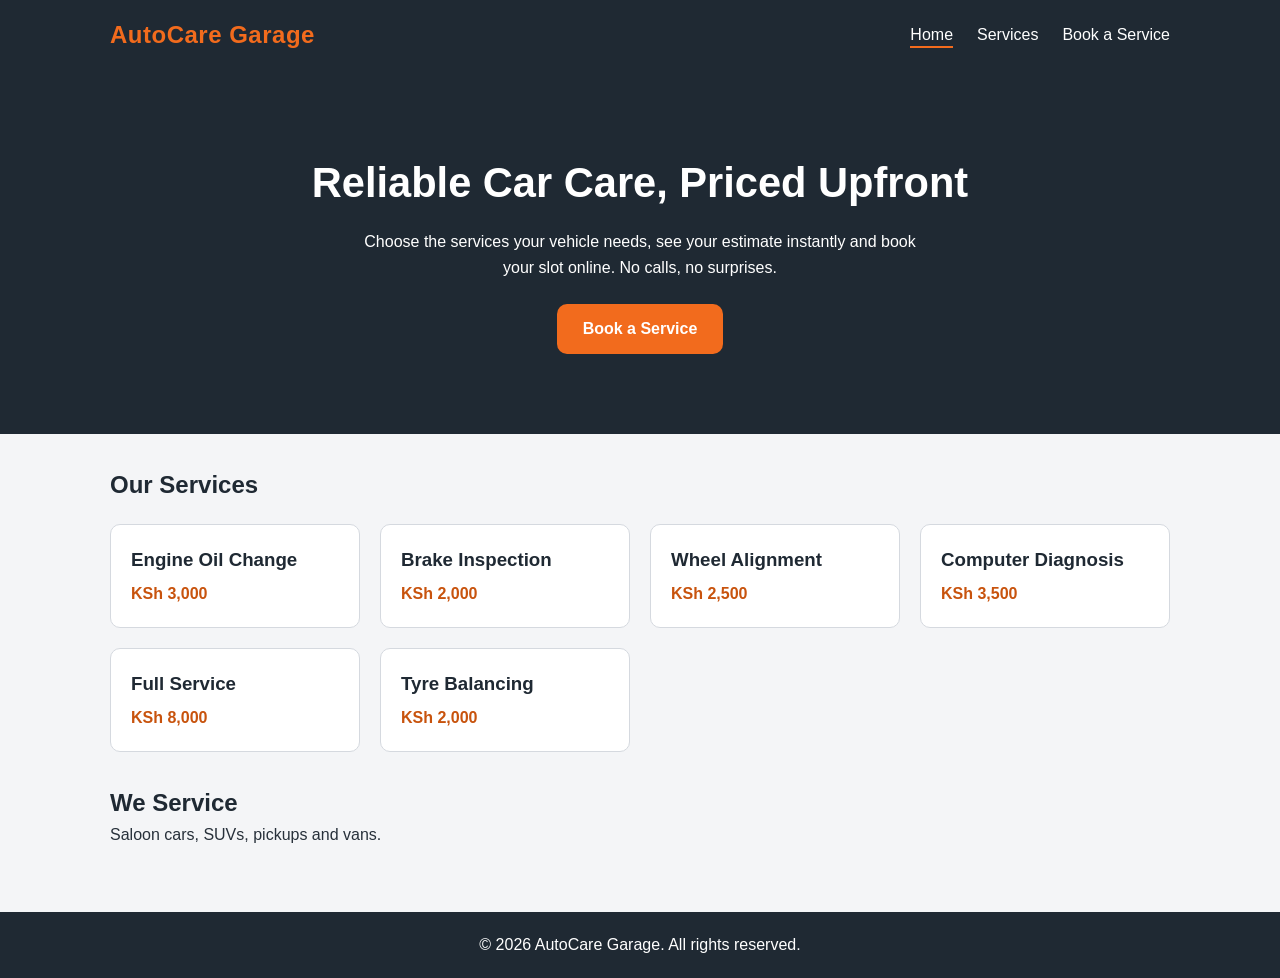
<file: index.html>
<!DOCTYPE html>
<html lang="en">
<head>
    <meta charset="UTF-8">
    <meta name="viewport" content="width=device-width, initial-scale=1">
    <title>AutoCare Garage | Home</title>
    <link rel="stylesheet" href="css/style.css">
</head>
<body>
    <header class="site-header">
        <div class="container">
            <a class="logo" href="index.html">AutoCare Garage</a>
            <nav>
                <ul class="nav-links">
                    <li><a class="active" href="index.html">Home</a></li>
                    <li><a href="#services">Services</a></li>
                    <li><a href="service.html">Book a Service</a></li>
                </ul>
            </nav>
        </div>
    </header>

    <section class="hero">
        <h1>Reliable Car Care, Priced Upfront</h1>
        <p>Choose the services your vehicle needs, see your estimate instantly
           and book your slot online. No calls, no surprises.</p>
        <a class="btn" href="service.html">Book a Service</a>
    </section>

    <main class="container">
        <section id="services">
            <h2>Our Services</h2>
            <div class="card-grid">
                <article class="card"><h3>Engine Oil Change</h3><p class="price">KSh 3,000</p></article>
                <article class="card"><h3>Brake Inspection</h3><p class="price">KSh 2,000</p></article>
                <article class="card"><h3>Wheel Alignment</h3><p class="price">KSh 2,500</p></article>
                <article class="card"><h3>Computer Diagnosis</h3><p class="price">KSh 3,500</p></article>
                <article class="card"><h3>Full Service</h3><p class="price">KSh 8,000</p></article>
                <article class="card"><h3>Tyre Balancing</h3><p class="price">KSh 2,000</p></article>
            </div>
        </section>
        <section style="margin-top: 2rem;">
            <h2>We Service</h2>
            <p>Saloon cars, SUVs, pickups and vans.</p>
        </section>
    </main>

    <footer class="site-footer">&copy; 2026 AutoCare Garage. All rights reserved.</footer>
</body>
</html>
</file>
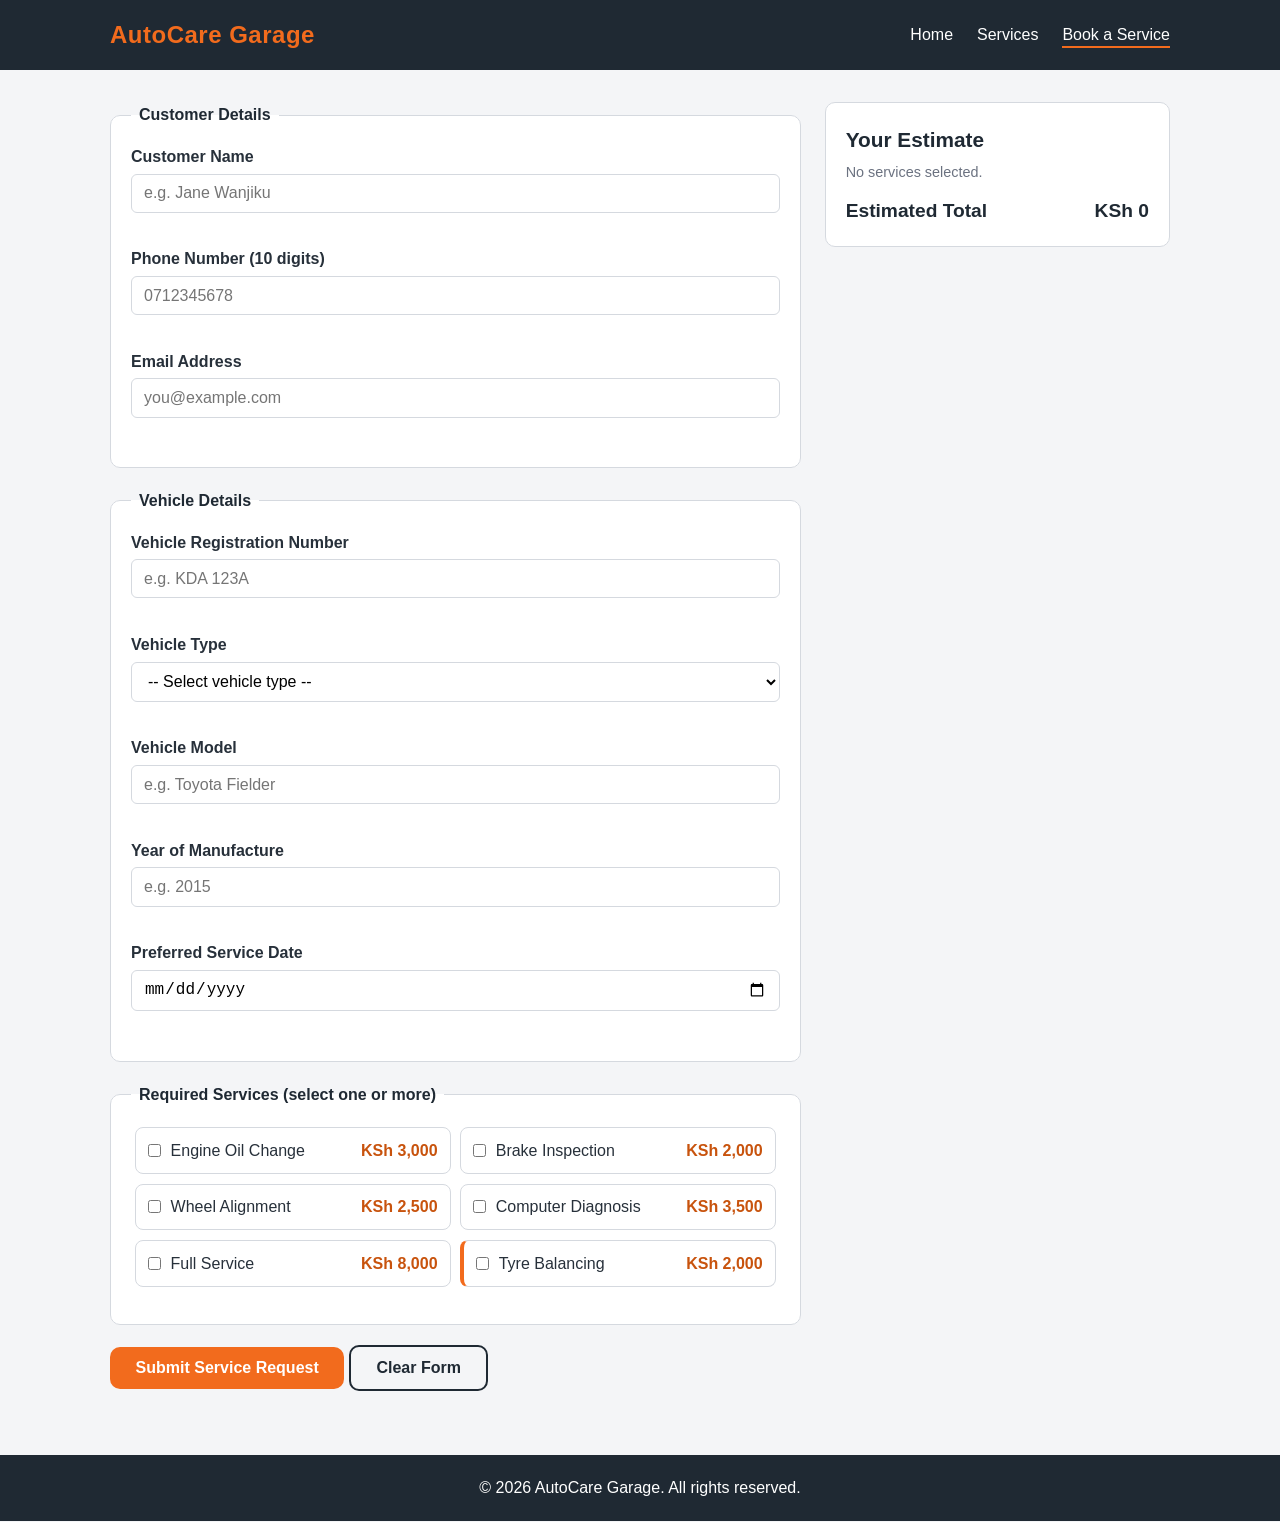
<file: service.html>
<!DOCTYPE html>
<html lang="en">
<head>
    <meta charset="UTF-8">
    <meta name="viewport" content="width=device-width, initial-scale=1">
    <title>Book a Service | AutoCare Garage</title>
    <link rel="stylesheet" href="css/style.css">
</head>
<body>
    <header class="site-header">
        <div class="container">
            <a class="logo" href="index.html">AutoCare Garage</a>
            <nav>
                <ul class="nav-links">
                    <li><a href="index.html">Home</a></li>
                    <li><a href="index.html#services">Services</a></li>
                    <li><a class="active" href="service.html">Book a Service</a></li>
                </ul>
            </nav>
        </div>
    </header>

    <main class="container service-layout">
        <!-- novalidate: validation is done by validateServiceForm() in js/script.js -->
        <form id="serviceForm" action="process_service.php" method="POST" novalidate>

            <fieldset>
                <legend>Customer Details</legend>
                <div class="form-group">
                    <label for="customerName">Customer Name</label>
                    <input type="text" id="customerName" name="customer_name" placeholder="e.g. Jane Wanjiku">
                    <span class="error" id="error-customerName"></span>
                </div>
                <div class="form-group">
                    <label for="phone">Phone Number (10 digits)</label>
                    <input type="tel" id="phone" name="phone" placeholder="0712345678" maxlength="10">
                    <span class="error" id="error-phone"></span>
                </div>
                <div class="form-group">
                    <label for="email">Email Address</label>
                    <input type="email" id="email" name="email" placeholder="you@example.com">
                    <span class="error" id="error-email"></span>
                </div>
            </fieldset>

            <fieldset>
                <legend>Vehicle Details</legend>
                <div class="form-group">
                    <label for="regNumber">Vehicle Registration Number</label>
                    <input type="text" id="regNumber" name="reg_number" placeholder="e.g. KDA 123A">
                    <span class="error" id="error-regNumber"></span>
                </div>
                <div class="form-group">
                    <label for="vehicleType">Vehicle Type</label>
                    <select id="vehicleType" name="vehicle_type">
                        <option value="">-- Select vehicle type --</option>
                        <option value="saloon">Saloon Car</option>
                        <option value="suv">SUV</option>
                        <option value="pickup">Pickup</option>
                        <option value="van">Van</option>
                    </select>
                    <div class="notice hidden" id="vehicleInfo"></div>
                    <span class="error" id="error-vehicleType"></span>
                </div>
                <div class="form-group">
                    <label for="vehicleModel">Vehicle Model</label>
                    <input type="text" id="vehicleModel" name="vehicle_model" placeholder="e.g. Toyota Fielder">
                    <span class="error" id="error-vehicleModel"></span>
                </div>
                <div class="form-group">
                    <label for="vehicleYear">Year of Manufacture</label>
                    <input type="number" id="vehicleYear" name="vehicle_year" placeholder="e.g. 2015">
                    <div class="warning hidden" id="ageWarning"></div>
                    <span class="error" id="error-vehicleYear"></span>
                </div>
                <div class="form-group">
                    <label for="serviceDate">Preferred Service Date</label>
                    <input type="date" id="serviceDate" name="service_date">
                    <span class="error" id="error-serviceDate"></span>
                </div>
            </fieldset>

            <fieldset>
                <legend>Required Services (select one or more)</legend>
                <div class="service-grid" id="services" tabindex="-1">
                    <label class="service-option"><input type="checkbox" name="services[]" value="oil_change"> Engine Oil Change <span class="cost">KSh 3,000</span></label>
                    <label class="service-option"><input type="checkbox" name="services[]" value="brake_inspection"> Brake Inspection <span class="cost">KSh 2,000</span></label>
                    <label class="service-option"><input type="checkbox" name="services[]" value="wheel_alignment"> Wheel Alignment <span class="cost">KSh 2,500</span></label>
                    <label class="service-option"><input type="checkbox" name="services[]" value="computer_diagnosis"> Computer Diagnosis <span class="cost">KSh 3,500</span></label>
                    <label class="service-option"><input type="checkbox" name="services[]" value="full_service"> Full Service <span class="cost">KSh 8,000</span></label>
                    <!-- Individualization requirement (digit 4): tyre balancing at KSh 2,000 -->
                    <label class="service-option new-service"><input type="checkbox" name="services[]" value="tyre_balancing"> Tyre Balancing <span class="cost">KSh 2,000</span></label>
                </div>
                <span class="error" id="error-services"></span>
            </fieldset>

            <!-- Total calculated by JavaScript, sent only so PHP can compare; PHP never trusts it -->
            <input type="hidden" id="jsTotal" name="js_total" value="0">

            <button type="submit" class="btn">Submit Service Request</button>
            <button type="reset" class="btn btn-secondary" id="resetBtn">Clear Form</button>
        </form>

        <aside class="summary-card" aria-live="polite">
            <h2>Your Estimate</h2>
            <p class="info summary-count" id="serviceCount">No services selected.</p>
            <div id="summaryLines"></div>
            <div class="summary-total"><span>Estimated Total</span><span id="totalAmount">KSh 0</span></div>
        </aside>
    </main>

    <footer class="site-footer">&copy; 2026 AutoCare Garage. All rights reserved.</footer>

    <script src="js/script.js"></script>
</body>
</html>
</file>
<file: css/style.css>
/* ==========================================================
   AutoCare Garage - shared stylesheet
   Sections: 1. Variables  2. Base  3. Layout  4. Components
   ========================================================== */

/* 1. Variables */
:root {
    --charcoal: #1f2933;
    --orange: #f26b1d;
    --orange-dark: #c8530d;
    --light: #f4f5f7;
    --white: #ffffff;
    --text: #27303a;
    --muted: #6b7280;
    --danger: #c0392b;
    --success: #1e8449;
    --border: #d5d9df;
    --radius: 10px;
}

/* 2. Base */
* { box-sizing: border-box; margin: 0; padding: 0; }

body {
    font-family: "Segoe UI", Tahoma, Arial, sans-serif;
    background: var(--light);
    color: var(--text);
    line-height: 1.6;
}
h1, h2, h3 { color: var(--charcoal); }
a { color: var(--orange-dark); }

/* 3. Layout */
.container { max-width: 1100px; margin: 0 auto; padding: 2rem 1.25rem; }

.site-header { background: var(--charcoal); }
.site-header .container {
    display: flex; justify-content: space-between; align-items: center;
    padding-top: 1rem; padding-bottom: 1rem; flex-wrap: wrap; gap: .5rem;
}
.logo { color: var(--orange); font-size: 1.5rem; font-weight: 800; text-decoration: none; letter-spacing: .5px; }
.nav-links { list-style: none; display: flex; gap: 1.5rem; }
.nav-links a { color: var(--white); text-decoration: none; padding-bottom: 3px; }
.nav-links a:hover, .nav-links a.active { border-bottom: 2px solid var(--orange); }

.hero { background: var(--charcoal); color: var(--white); text-align: center; padding: 5rem 1.25rem; }
.hero h1 { color: var(--white); font-size: 2.6rem; margin-bottom: .75rem; }
.hero p { max-width: 580px; margin: 0 auto 1.5rem; }

.card-grid { display: grid; grid-template-columns: repeat(auto-fit, minmax(220px, 1fr)); gap: 1.25rem; margin-top: 1.25rem; }
.service-layout { display: grid; grid-template-columns: 2fr 1fr; gap: 1.5rem; align-items: start; }

.site-footer { background: var(--charcoal); color: var(--white); text-align: center; padding: 1.25rem; margin-top: 2rem; }

/* 4. Components */
.btn {
    display: inline-block; background: var(--orange); color: var(--white); border: none;
    padding: .75rem 1.6rem; border-radius: var(--radius); font-size: 1rem; font-weight: 600;
    cursor: pointer; text-decoration: none;
}
.btn:hover { background: var(--orange-dark); }
.btn-secondary { background: transparent; border: 2px solid var(--charcoal); color: var(--charcoal); }
.btn-secondary:hover { background: var(--charcoal); color: var(--white); }

.card, .summary-card, .confirmation {
    background: var(--white); border: 1px solid var(--border);
    border-radius: var(--radius); padding: 1.25rem;
}
.card h3 { margin-bottom: .4rem; }
.price { color: var(--orange-dark); font-weight: 700; }

fieldset { border: 1px solid var(--border); border-radius: var(--radius); padding: 1rem 1.25rem; margin-bottom: 1.25rem; background: var(--white); }
legend { color: var(--charcoal); font-weight: 700; padding: 0 .5rem; }

.form-group { margin-bottom: 1rem; }
label { display: block; font-weight: 600; margin-bottom: .25rem; }

input[type="text"], input[type="email"], input[type="tel"],
input[type="number"], input[type="date"], select {
    width: 100%; padding: .6rem .75rem; border: 1px solid var(--border);
    border-radius: 6px; font-size: 1rem; background: var(--white);
}
input:focus, select:focus { outline: 2px solid var(--orange); border-color: var(--orange); }
input.invalid, select.invalid { border-color: var(--danger); background: #fdf0ee; }

.service-grid { display: grid; grid-template-columns: repeat(auto-fit, minmax(220px, 1fr)); gap: .6rem; padding: .25rem; border-radius: 6px; }
.service-grid.invalid { outline: 2px solid var(--danger); }
.service-option {
    display: flex; align-items: center; gap: .6rem; font-weight: 400; margin: 0;
    border: 1px solid var(--border); border-radius: 8px; padding: .6rem .75rem; cursor: pointer;
}
.service-option:hover { border-color: var(--orange); }
.service-option input { width: auto; }
.service-option .cost { margin-left: auto; font-weight: 700; color: var(--orange-dark); white-space: nowrap; }
.service-option.new-service { border-left: 4px solid var(--orange); }

.error { display: block; color: var(--danger); font-size: .85rem; min-height: 1.1rem; }
.info { color: var(--muted); font-size: .9rem; }
.notice { background: #e8f1fb; border-left: 4px solid #2f6fb3; padding: .5rem .75rem; margin-top: .4rem; border-radius: 4px; font-size: .9rem; }
.warning { background: #fff1e0; border-left: 4px solid var(--orange); padding: .5rem .75rem; margin-top: .4rem; border-radius: 4px; }
.hidden { display: none; }

.summary-card { position: sticky; top: 1rem; }
.summary-card h2 { margin-bottom: .25rem; font-size: 1.3rem; }
.summary-count { margin-bottom: .75rem; }
.summary-row { display: flex; justify-content: space-between; gap: .75rem; padding: .35rem 0; border-bottom: 1px dashed var(--border); }
.summary-total { display: flex; justify-content: space-between; margin-top: .75rem; font-size: 1.2rem; font-weight: 700; color: var(--charcoal); }

.confirmation { max-width: 640px; margin: 0 auto; }
.confirmation h1 { text-align: center; margin-bottom: 1rem; }
.confirmation.success h1 { color: var(--success); }
.confirmation.failed h1 { color: var(--danger); }
.confirmation table { width: 100%; border-collapse: collapse; margin: 1rem 0; }
.confirmation td { padding: .45rem .25rem; border-bottom: 1px solid var(--border); }
.confirmation td:first-child { font-weight: 600; width: 45%; }
.confirmation .total-row td { font-size: 1.2rem; color: var(--charcoal); border-bottom: none; }
.confirmation h3 { margin-top: 1rem; }
.confirmation ul { margin: .5rem 0 1rem 1.5rem; }
.confirmation.failed ul { color: var(--danger); }
.thanks { text-align: center; margin: 1rem 0; }

@media (max-width: 800px) {
    .service-layout { grid-template-columns: 1fr; }
    .summary-card { position: static; }
    .hero h1 { font-size: 2rem; }
}
</file>
